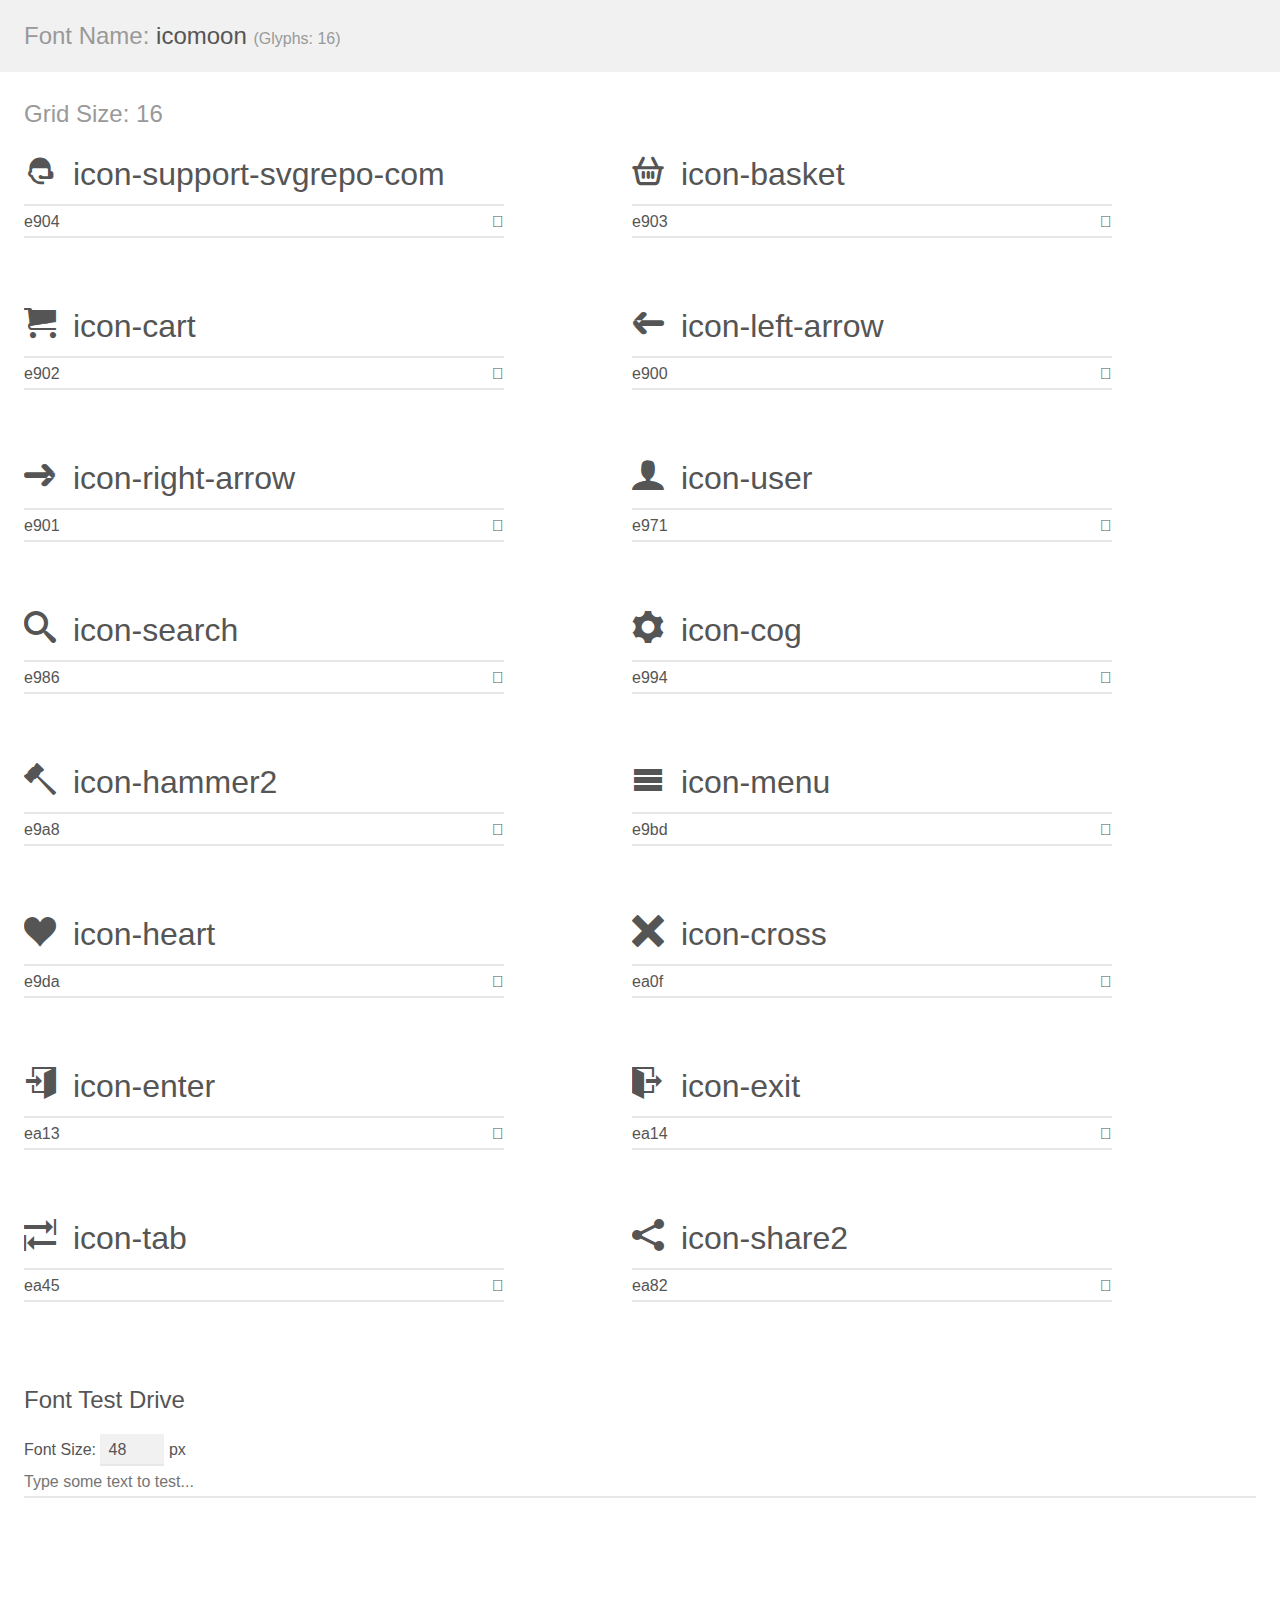
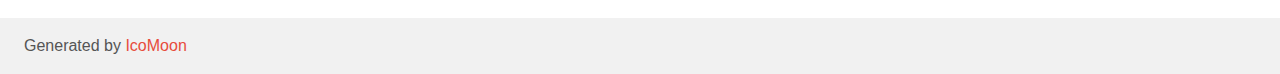
<file: assets/icons/demo.html>
<!doctype html>
<html>
<head>
    <meta charset="utf-8">
    <title>IcoMoon Demo</title>
    <meta name="description" content="An Icon Font Generated By IcoMoon.io">
    <meta name="viewport" content="width=device-width, initial-scale=1">
    <link rel="stylesheet" href="demo-files/demo.css">
    <link rel="stylesheet" href="style.css"></head>
<body>
    <div class="bgc1 clearfix">
        <h1 class="mhmm mvm"><span class="fgc1">Font Name:</span> icomoon <small class="fgc1">(Glyphs:&nbsp;16)</small></h1>
    </div>
    <div class="clearfix mhl ptl">
        <h1 class="mvm mtn fgc1">Grid Size: 16</h1>
        <div class="glyph fs1">
            <div class="clearfix bshadow0 pbs">
                <span class="icon-support-svgrepo-com"></span>
                <span class="mls"> icon-support-svgrepo-com</span>
            </div>
            <fieldset class="fs0 size1of1 clearfix hidden-false">
                <input type="text" readonly value="e904" class="unit size1of2" />
                <input type="text" maxlength="1" readonly value="&#xe904;" class="unitRight size1of2 talign-right" />
            </fieldset>
            <div class="fs0 bshadow0 clearfix hidden-true">
                <span class="unit pvs fgc1">liga: </span>
                <input type="text" readonly value="" class="liga unitRight" />
            </div>
        </div>
        <div class="glyph fs1">
            <div class="clearfix bshadow0 pbs">
                <span class="icon-basket"></span>
                <span class="mls"> icon-basket</span>
            </div>
            <fieldset class="fs0 size1of1 clearfix hidden-false">
                <input type="text" readonly value="e903" class="unit size1of2" />
                <input type="text" maxlength="1" readonly value="&#xe903;" class="unitRight size1of2 talign-right" />
            </fieldset>
            <div class="fs0 bshadow0 clearfix hidden-true">
                <span class="unit pvs fgc1">liga: </span>
                <input type="text" readonly value="" class="liga unitRight" />
            </div>
        </div>
        <div class="glyph fs1">
            <div class="clearfix bshadow0 pbs">
                <span class="icon-cart"></span>
                <span class="mls"> icon-cart</span>
            </div>
            <fieldset class="fs0 size1of1 clearfix hidden-false">
                <input type="text" readonly value="e902" class="unit size1of2" />
                <input type="text" maxlength="1" readonly value="&#xe902;" class="unitRight size1of2 talign-right" />
            </fieldset>
            <div class="fs0 bshadow0 clearfix hidden-true">
                <span class="unit pvs fgc1">liga: </span>
                <input type="text" readonly value="" class="liga unitRight" />
            </div>
        </div>
        <div class="glyph fs1">
            <div class="clearfix bshadow0 pbs">
                <span class="icon-left-arrow"></span>
                <span class="mls"> icon-left-arrow</span>
            </div>
            <fieldset class="fs0 size1of1 clearfix hidden-false">
                <input type="text" readonly value="e900" class="unit size1of2" />
                <input type="text" maxlength="1" readonly value="&#xe900;" class="unitRight size1of2 talign-right" />
            </fieldset>
            <div class="fs0 bshadow0 clearfix hidden-true">
                <span class="unit pvs fgc1">liga: </span>
                <input type="text" readonly value="" class="liga unitRight" />
            </div>
        </div>
        <div class="glyph fs1">
            <div class="clearfix bshadow0 pbs">
                <span class="icon-right-arrow"></span>
                <span class="mls"> icon-right-arrow</span>
            </div>
            <fieldset class="fs0 size1of1 clearfix hidden-false">
                <input type="text" readonly value="e901" class="unit size1of2" />
                <input type="text" maxlength="1" readonly value="&#xe901;" class="unitRight size1of2 talign-right" />
            </fieldset>
            <div class="fs0 bshadow0 clearfix hidden-true">
                <span class="unit pvs fgc1">liga: </span>
                <input type="text" readonly value="" class="liga unitRight" />
            </div>
        </div>
        <div class="glyph fs1">
            <div class="clearfix bshadow0 pbs">
                <span class="icon-user"></span>
                <span class="mls"> icon-user</span>
            </div>
            <fieldset class="fs0 size1of1 clearfix hidden-false">
                <input type="text" readonly value="e971" class="unit size1of2" />
                <input type="text" maxlength="1" readonly value="&#xe971;" class="unitRight size1of2 talign-right" />
            </fieldset>
            <div class="fs0 bshadow0 clearfix hidden-true">
                <span class="unit pvs fgc1">liga: </span>
                <input type="text" readonly value="user, profile2" class="liga unitRight" />
            </div>
        </div>
        <div class="glyph fs1">
            <div class="clearfix bshadow0 pbs">
                <span class="icon-search"></span>
                <span class="mls"> icon-search</span>
            </div>
            <fieldset class="fs0 size1of1 clearfix hidden-false">
                <input type="text" readonly value="e986" class="unit size1of2" />
                <input type="text" maxlength="1" readonly value="&#xe986;" class="unitRight size1of2 talign-right" />
            </fieldset>
            <div class="fs0 bshadow0 clearfix hidden-true">
                <span class="unit pvs fgc1">liga: </span>
                <input type="text" readonly value="search, magnifier" class="liga unitRight" />
            </div>
        </div>
        <div class="glyph fs1">
            <div class="clearfix bshadow0 pbs">
                <span class="icon-cog"></span>
                <span class="mls"> icon-cog</span>
            </div>
            <fieldset class="fs0 size1of1 clearfix hidden-false">
                <input type="text" readonly value="e994" class="unit size1of2" />
                <input type="text" maxlength="1" readonly value="&#xe994;" class="unitRight size1of2 talign-right" />
            </fieldset>
            <div class="fs0 bshadow0 clearfix hidden-true">
                <span class="unit pvs fgc1">liga: </span>
                <input type="text" readonly value="cog, gear" class="liga unitRight" />
            </div>
        </div>
        <div class="glyph fs1">
            <div class="clearfix bshadow0 pbs">
                <span class="icon-hammer2"></span>
                <span class="mls"> icon-hammer2</span>
            </div>
            <fieldset class="fs0 size1of1 clearfix hidden-false">
                <input type="text" readonly value="e9a8" class="unit size1of2" />
                <input type="text" maxlength="1" readonly value="&#xe9a8;" class="unitRight size1of2 talign-right" />
            </fieldset>
            <div class="fs0 bshadow0 clearfix hidden-true">
                <span class="unit pvs fgc1">liga: </span>
                <input type="text" readonly value="hammer2, gavel" class="liga unitRight" />
            </div>
        </div>
        <div class="glyph fs1">
            <div class="clearfix bshadow0 pbs">
                <span class="icon-menu"></span>
                <span class="mls"> icon-menu</span>
            </div>
            <fieldset class="fs0 size1of1 clearfix hidden-false">
                <input type="text" readonly value="e9bd" class="unit size1of2" />
                <input type="text" maxlength="1" readonly value="&#xe9bd;" class="unitRight size1of2 talign-right" />
            </fieldset>
            <div class="fs0 bshadow0 clearfix hidden-true">
                <span class="unit pvs fgc1">liga: </span>
                <input type="text" readonly value="menu, list3" class="liga unitRight" />
            </div>
        </div>
        <div class="glyph fs1">
            <div class="clearfix bshadow0 pbs">
                <span class="icon-heart"></span>
                <span class="mls"> icon-heart</span>
            </div>
            <fieldset class="fs0 size1of1 clearfix hidden-false">
                <input type="text" readonly value="e9da" class="unit size1of2" />
                <input type="text" maxlength="1" readonly value="&#xe9da;" class="unitRight size1of2 talign-right" />
            </fieldset>
            <div class="fs0 bshadow0 clearfix hidden-true">
                <span class="unit pvs fgc1">liga: </span>
                <input type="text" readonly value="heart, like" class="liga unitRight" />
            </div>
        </div>
        <div class="glyph fs1">
            <div class="clearfix bshadow0 pbs">
                <span class="icon-cross"></span>
                <span class="mls"> icon-cross</span>
            </div>
            <fieldset class="fs0 size1of1 clearfix hidden-false">
                <input type="text" readonly value="ea0f" class="unit size1of2" />
                <input type="text" maxlength="1" readonly value="&#xea0f;" class="unitRight size1of2 talign-right" />
            </fieldset>
            <div class="fs0 bshadow0 clearfix hidden-true">
                <span class="unit pvs fgc1">liga: </span>
                <input type="text" readonly value="cross, cancel" class="liga unitRight" />
            </div>
        </div>
        <div class="glyph fs1">
            <div class="clearfix bshadow0 pbs">
                <span class="icon-enter"></span>
                <span class="mls"> icon-enter</span>
            </div>
            <fieldset class="fs0 size1of1 clearfix hidden-false">
                <input type="text" readonly value="ea13" class="unit size1of2" />
                <input type="text" maxlength="1" readonly value="&#xea13;" class="unitRight size1of2 talign-right" />
            </fieldset>
            <div class="fs0 bshadow0 clearfix hidden-true">
                <span class="unit pvs fgc1">liga: </span>
                <input type="text" readonly value="enter, signin" class="liga unitRight" />
            </div>
        </div>
        <div class="glyph fs1">
            <div class="clearfix bshadow0 pbs">
                <span class="icon-exit"></span>
                <span class="mls"> icon-exit</span>
            </div>
            <fieldset class="fs0 size1of1 clearfix hidden-false">
                <input type="text" readonly value="ea14" class="unit size1of2" />
                <input type="text" maxlength="1" readonly value="&#xea14;" class="unitRight size1of2 talign-right" />
            </fieldset>
            <div class="fs0 bshadow0 clearfix hidden-true">
                <span class="unit pvs fgc1">liga: </span>
                <input type="text" readonly value="exit, signout" class="liga unitRight" />
            </div>
        </div>
        <div class="glyph fs1">
            <div class="clearfix bshadow0 pbs">
                <span class="icon-tab"></span>
                <span class="mls"> icon-tab</span>
            </div>
            <fieldset class="fs0 size1of1 clearfix hidden-false">
                <input type="text" readonly value="ea45" class="unit size1of2" />
                <input type="text" maxlength="1" readonly value="&#xea45;" class="unitRight size1of2 talign-right" />
            </fieldset>
            <div class="fs0 bshadow0 clearfix hidden-true">
                <span class="unit pvs fgc1">liga: </span>
                <input type="text" readonly value="tab, arrows" class="liga unitRight" />
            </div>
        </div>
        <div class="glyph fs1">
            <div class="clearfix bshadow0 pbs">
                <span class="icon-share2"></span>
                <span class="mls"> icon-share2</span>
            </div>
            <fieldset class="fs0 size1of1 clearfix hidden-false">
                <input type="text" readonly value="ea82" class="unit size1of2" />
                <input type="text" maxlength="1" readonly value="&#xea82;" class="unitRight size1of2 talign-right" />
            </fieldset>
            <div class="fs0 bshadow0 clearfix hidden-true">
                <span class="unit pvs fgc1">liga: </span>
                <input type="text" readonly value="share2, social" class="liga unitRight" />
            </div>
        </div>
    </div>

    <!--[if gt IE 8]><!-->
    <div class="mhl clearfix mbl">
        <h1>Font Test Drive</h1>
        <label>
            Font Size: <input id="fontSize" type="number" class="textbox0 mbm"
            min="8" value="48" />
            px
        </label>
        <input id="testText" type="text" class="phl size1of1 mvl"
        placeholder="Type some text to test..." value=""/>
        <div id="testDrive" class="icon-" style="font-family: icomoon">&nbsp;
        </div>
    </div>
    <!--<![endif]-->
    <div class="bgc1 clearfix">
        <p class="mhl">Generated by <a href="https://icomoon.io/app">IcoMoon</a></p>
    </div>

    <script src="demo-files/demo.js"></script>
</body>
</html>
</file>
<file: assets/icons/demo-files/demo.css>
body {
  padding: 0;
  margin: 0;
  font-family: sans-serif;
  font-size: 1em;
  line-height: 1.5;
  color: #555;
  background: #fff;
}
h1 {
  font-size: 1.5em;
  font-weight: normal;
}
small {
  font-size: .66666667em;
}
a {
  color: #e74c3c;
  text-decoration: none;
}
a:hover, a:focus {
  box-shadow: 0 1px #e74c3c;
}
.bshadow0, input {
  box-shadow: inset 0 -2px #e7e7e7;
}
input:hover {
  box-shadow: inset 0 -2px #ccc;
}
input, fieldset {
  font-family: sans-serif;
  font-size: 1em;
  margin: 0;
  padding: 0;
  border: 0;
}
input {
  color: inherit;
  line-height: 1.5;
  height: 1.5em;
  padding: .25em 0;
}
input:focus {
  outline: none;
  box-shadow: inset 0 -2px #449fdb;
}
.glyph {
  font-size: 16px;
  width: 15em;
  padding-bottom: 1em;
  margin-right: 4em;
  margin-bottom: 1em;
  float: left;
  overflow: hidden;
}
.liga {
  width: 80%;
  width: calc(100% - 2.5em);
}
.talign-right {
  text-align: right;
}
.talign-center {
  text-align: center;
}
.bgc1 {
  background: #f1f1f1;
}
.fgc1 {
  color: #999;
}
.fgc0 {
  color: #000;
}
p {
  margin-top: 1em;
  margin-bottom: 1em;
}
.mvm {
  margin-top: .75em;
  margin-bottom: .75em;
}
.mtn {
  margin-top: 0;
}
.mtl, .mal {
  margin-top: 1.5em;
}
.mbl, .mal {
  margin-bottom: 1.5em;
}
.mal, .mhl {
  margin-left: 1.5em;
  margin-right: 1.5em;
}
.mhmm {
  margin-left: 1em;
  margin-right: 1em;
}
.mls {
  margin-left: .25em;
}
.ptl {
  padding-top: 1.5em;
}
.pbs, .pvs {
  padding-bottom: .25em;
}
.pvs, .pts {
  padding-top: .25em;
}
.unit {
  float: left;
}
.unitRight {
  float: right;
}
.size1of2 {
  width: 50%;
}
.size1of1 {
  width: 100%;
}
.clearfix:before, .clearfix:after {
  content: " ";
  display: table;
}
.clearfix:after {
  clear: both;
}
.hidden-true {
  display: none;
}
.textbox0 {
  width: 3em;
  background: #f1f1f1;
  padding: .25em .5em;
  line-height: 1.5;
  height: 1.5em;
}
#testDrive {
  display: block;
  padding-top: 24px;
  line-height: 1.5;
}
.fs0 {
  font-size: 16px;
}
.fs1 {
  font-size: 32px;
}
</file>
<file: assets/icons/style.css>
@font-face {
  font-family: 'icomoon';
  src:  url('fonts/icomoon.eot?v73gvx');
  src:  url('fonts/icomoon.eot?v73gvx#iefix') format('embedded-opentype'),
    url('fonts/icomoon.ttf?v73gvx') format('truetype'),
    url('fonts/icomoon.woff?v73gvx') format('woff'),
    url('fonts/icomoon.svg?v73gvx#icomoon') format('svg');
  font-weight: normal;
  font-style: normal;
  font-display: block;
}

[class^="icon-"], [class*=" icon-"] {
  /* use !important to prevent issues with browser extensions that change fonts */
  font-family: 'icomoon' !important;
  speak: never;
  font-style: normal;
  font-weight: normal;
  font-variant: normal;
  text-transform: none;
  line-height: 1;

  /* Better Font Rendering =========== */
  -webkit-font-smoothing: antialiased;
  -moz-osx-font-smoothing: grayscale;
}

.icon-support-svgrepo-com:before {
  content: "\e904";
}
.icon-basket:before {
  content: "\e903";
}
.icon-cart:before {
  content: "\e902";
}
.icon-left-arrow:before {
  content: "\e900";
}
.icon-right-arrow:before {
  content: "\e901";
}
.icon-user:before {
  content: "\e971";
}
.icon-search:before {
  content: "\e986";
}
.icon-cog:before {
  content: "\e994";
}
.icon-hammer2:before {
  content: "\e9a8";
}
.icon-menu:before {
  content: "\e9bd";
}
.icon-heart:before {
  content: "\e9da";
}
.icon-cross:before {
  content: "\ea0f";
}
.icon-enter:before {
  content: "\ea13";
}
.icon-exit:before {
  content: "\ea14";
}
.icon-tab:before {
  content: "\ea45";
}
.icon-share2:before {
  content: "\ea82";
}
</file>
